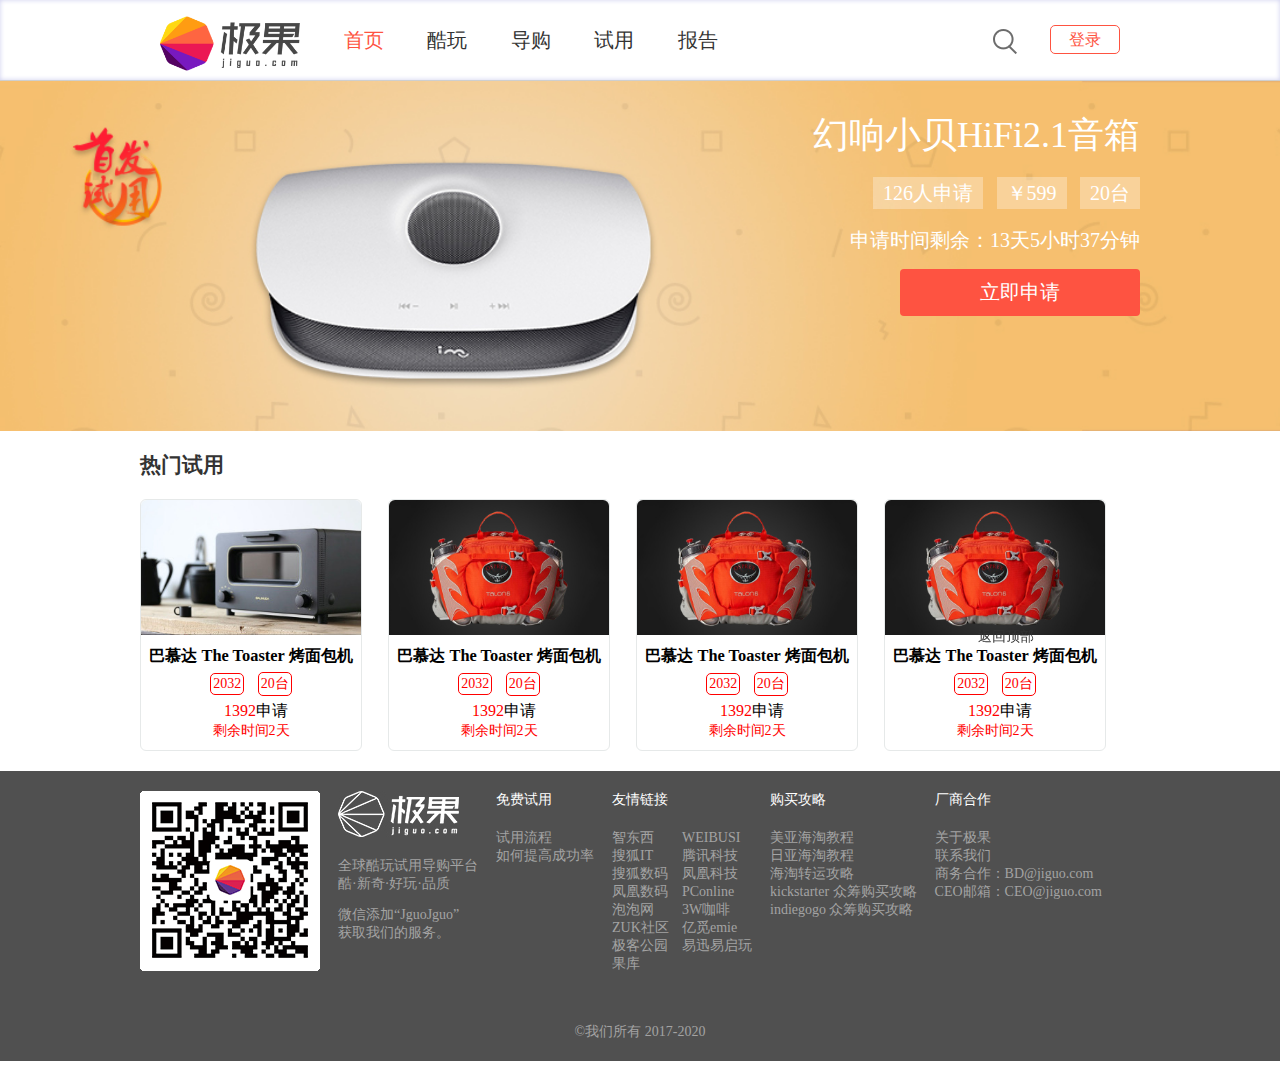
<file: index.html>
<!DOCTYPE html>
<html>

	<head>
		<meta charset="utf-8" />
		<title>极果-首页</title>
		<link rel="stylesheet" type="text/css" href="css/public.css" />
		<link rel="stylesheet" type="text/css" href="css/index.css" />
	</head>

	<body>
		<!--header-->
		<header>
			<div class="h_con">
				<div class="h_body">
					<!--ul>;i{$}*6       -->
					<ul>
						<li><img src="img/logonew.png" /></li>
						<li>
							<a href="#" class="active">首页</a>
						</li>
						<li>
							<a href="#">酷玩</a>
						</li>
						<li>
							<a href="#">导购</a>
						</li>
						<li>
							<a href="#">试用</a>
						</li>
						<li>
							<a href="#">报告</a>
						</li>
						<li class="link">
							<a href=""></a>
							<a href="#">登录</a>
						</li>
					</ul>
				</div>
			</div>
		</header>
		<!--header-->
		<!-- body-->
		<section>
			<div class="banner_con">
				<div class="banner_body">
					<h2>幻响小贝HiFi2.1音箱</h2>
					<div>
					<span>126人申请</span>
					<span>￥599</span>
					<span>20台</span>
					</div>
					<p class="time">申请时间剩余：13天5小时37分钟</p>
					<div class="btn">
					<a href="">立即申请</a>
					</div>
				</div>				
			</div>
		</section>
		<section>
			<div class="hot_con">
				<div class="hot_body clearfix">
					<h2>热门试用</h2>
					<ul>
						<li>
							<img src="img/hot1.jpg" width="220" height="135"/>
							<div class="info">
								<h3>巴慕达 The Toaster 烤面包机</h3>
								<div class="tabsred">
									<span>2032</span>
									<span>20台</span>
								</div>
								<p class="sq"><span>1392</span>申请</p>
								<p class="currentred">剩余时间2天</p>
							</div>
						</li>
						<li>
							<img src="img/hot2.jpg" width="220" height="135"/>
							<div class="info">
								<h3>巴慕达 The Toaster 烤面包机</h3>
								<div class="tabsred">
									<span>2032</span>
									<span>20台</span>
								</div>
								<p class="sq"><span>1392</span>申请</p>
								<p class="currentred">剩余时间2天</p>
							</div>
							
							
						</li>
						<li>
							<img src="img/hot2.jpg" width="220" height="135"/>
							<div class="info">
								<h3>巴慕达 The Toaster 烤面包机</h3>
								<div class="tabsred">
									<span>2032</span>
									<span>20台</span>
								</div>
								<p class="sq"><span>1392</span>申请</p>
								<p class="currentred">剩余时间2天</p>
							</div>
						</li>
						<li>
							<img src="img/hot2.jpg" width="220" height="135"/>
							<div class="info">
								<h3>巴慕达 The Toaster 烤面包机</h3>
								<div class="tabsred">
									<span>2032</span>
									<span>20台</span>
								</div>
								<p class="sq"><span>1392</span>申请</p>
								<p class="currentred">剩余时间2天</p>
							</div>
						</li>
					</ul>
				</div>
			</div>
		</section>
		<!-- end body -->

		<!-- footer  -->
		<footer>
			<div class="f_con">
				<div class="f_body clearfix">
					<div class="qrcode">
						<img src="img/code.png" />
					</div>
					<!--(ul>li{$})*5-->
					<ul>
						<li><img src="img/logoImg.jpg"/></li>
						<li>全球酷玩试用导购平台<br>酷·新奇·好玩·品质</li>
						<li>微信添加“JguoJguo” <br>获取我们的服务。</li>
					</ul>
					<ul>
						<li>免费试用</li>
						<li><a href="#">试用流程</a></li>
						<li><a href="#">如何提高成功率</a></li>
					</ul>
					<ul>
						<li>友情链接</li>
						<li><a href="#">智东西</a><a href="#">WEIBUSI</a></li>
						<li><a href="#">搜狐IT</a><a href="#">腾讯科技</a></li>
						<li><a href="#">搜狐数码</a><a href="#">凤凰科技</a></li>
						<li><a href="#">凤凰数码</a><a href="#">PConline</a></li>
						<li><a href="#">泡泡网</a><a href="#">3W咖啡</a></li>
						<li><a href="#">ZUK社区</a><a href="#">亿觅emie</a></li>
						<li><a href="#">极客公园</a><a href="#">易迅易启玩</a></li>
						<li><a href="#">果库</a></li>
					</ul>
					<ul>
						<li>购买攻略</li>
						<li><a href="#">美亚海淘教程</a></li>
						<li><a href="#">日亚海淘教程</a></li>
						<li><a href="#">海淘转运攻略</a></li>
						<li><a href="#">kickstarter 众筹购买攻略</a></li>
						<li><a href="#">indiegogo 众筹购买攻略</a></li>
					</ul>
					<ul>
						<li>厂商合作</li>
						<li><a href="about.html">关于极果</a></li>
						<li><a href="about.html#connect">联系我们</a></li>
						<li><a href="mailto:BD@jiguo.com">商务合作：BD@jiguo.com</a></li>
						<li><a href="mailto:CEO@jiguo.com">CEO邮箱：CEO@jiguo.com</a></li>
					</ul>
					<div class="c_right">
						&copy;我们所有 2017-2020
					</div>
				</div>
			</div>

		</footer>
		<a href="javascript:void(0);" class="backTop" id="back" style="position: fixed; left: 978px; top: 628px; display: block;">返回顶部</a>
		<!--end footer -->
	</body>

</html>
</file>
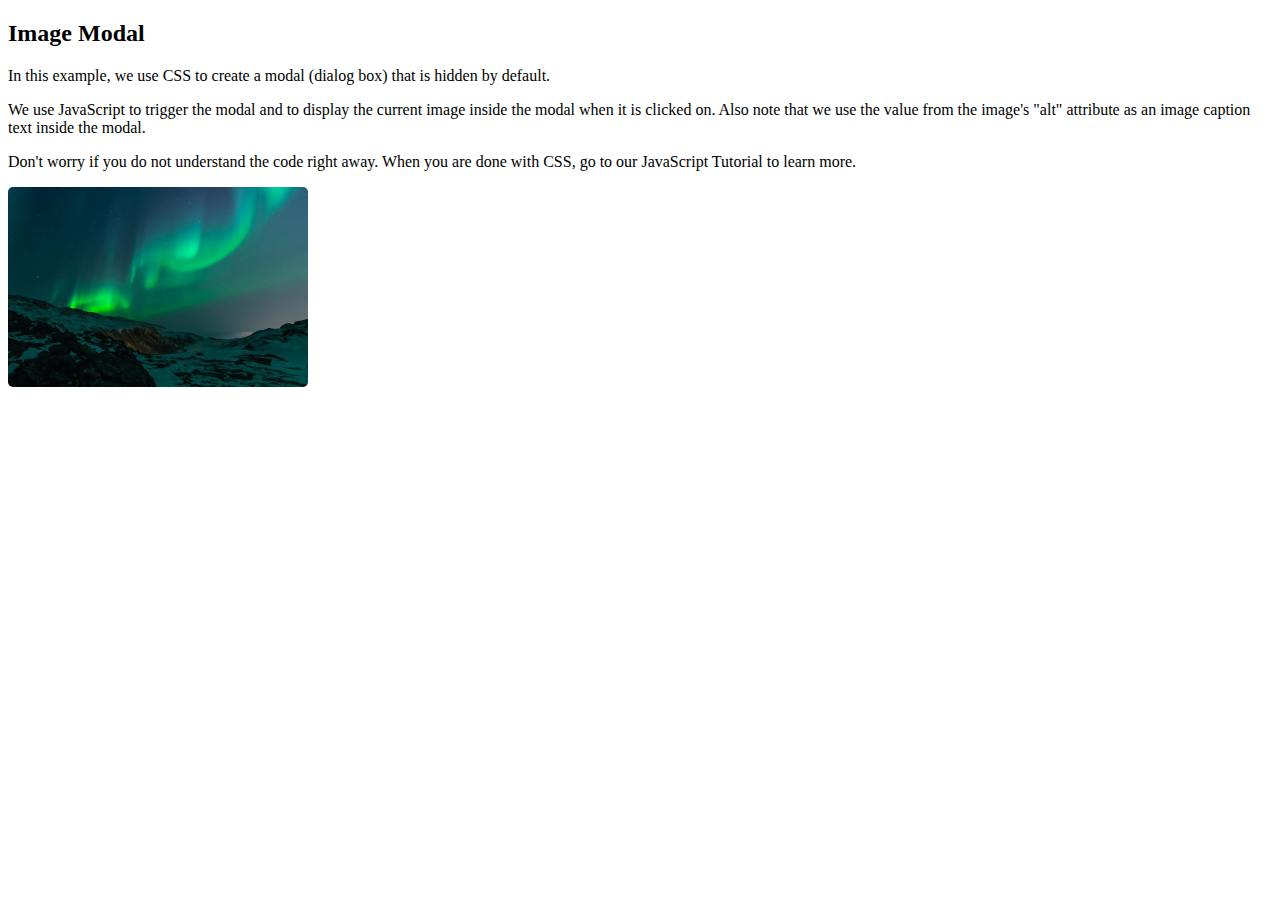
<file: imgeffect.html>
<!DOCTYPE html>
<html>
<head>
<style>
#myImg {
    border-radius: 5px;
    cursor: pointer;
    transition: 0.3s;
}
    
   
#myImg:hover {opacity: 0.7;}

/* The Modal (background) */
.modal {
    display: none; /* Hidden by default */
    position: fixed; /* Stay in place */
    z-index: 1; /* Sit on top */
    padding-top: 100px; /* Location of the box */
    left: 0;
    top: 0;
    width: 100%; /* Full width */
    height: 100%; /* Full height */
    overflow: auto; /* Enable scroll if needed */
    background-color: rgb(0,0,0); /* Fallback color */
    background-color: rgba(0,0,0,0.9); /* Black w/ opacity */
}

/* Modal Content (image) */
.modal-content {
    margin: auto;
    display: block;
    width: 80%;
    max-width: 700px;
}

/* Caption of Modal Image */
#caption {
    margin: auto;
    display: block;
    width: 80%;
    max-width: 700px;
    text-align: center;
    color: #ccc;
    padding: 10px 0;
    height: 150px;
}

/* Add Animation */
.modal-content, #caption {    
    -webkit-animation-name: zoom;
    -webkit-animation-duration: 0.6s;
    animation-name: zoom;
    animation-duration: 0.6s;
}

@-webkit-keyframes zoom {
    from {-webkit-transform: scale(0)} 
    to {-webkit-transform: scale(1)}
}

@keyframes zoom {
    from {transform: scale(0.1)} 
    to {transform: scale(1)}
}

/* The Close Button */
.close {
    position: absolute;
    top: 15px;
    right: 35px;
    color: #f1f1f1;
    font-size: 40px;
    font-weight: bold;
    transition: 0.3s;
}

.close:hover,
.close:focus {
    color: #bbb;
    text-decoration: none;
    cursor: pointer;
}

/* 100% Image Width on Smaller Screens */
@media only screen and (max-width: 700px){
    .modal-content {
        width: 100%;
    }
}
</style>
</head>
<body>

<h2>Image Modal</h2>
<p>In this example, we use CSS to create a modal (dialog box) that is hidden by default.</p>
<p>We use JavaScript to trigger the modal and to display the current image inside the modal when it is clicked on. Also note that we use the value from the image's "alt" attribute as an image caption text inside the modal.</p>
<p>Don't worry if you do not understand the code right away. When you are done with CSS, go to our JavaScript Tutorial to learn more.</p>

<img id="myImg" src="img_lights.jpg" alt="Northern Lights, Norway" width="300" height="200">

<!-- The Modal -->
<div id="myModal" class="modal">
  <span class="close">x</span>
  <img class="modal-content" id="img01">
  <div id="caption"></div>
</div>

<script>
// Get the modal
var modal = document.getElementById('myModal');

// Get the image and insert it inside the modal - use its "alt" text as a caption
var img = document.getElementById('myImg');
var modalImg = document.getElementById("img01");
var captionText = document.getElementById("caption");
img.onclick = function(){
    modal.style.display = "block";
    modalImg.src = this.src;
    captionText.innerHTML = this.alt;
}

// Get the <span> element that closes the modal
var span = document.getElementsByClassName("close")[0];

// When the user clicks on <span> (x), close the modal
span.onclick = function() { 
    modal.style.display = "none";
}
</script>

</body>
</html>
</file>
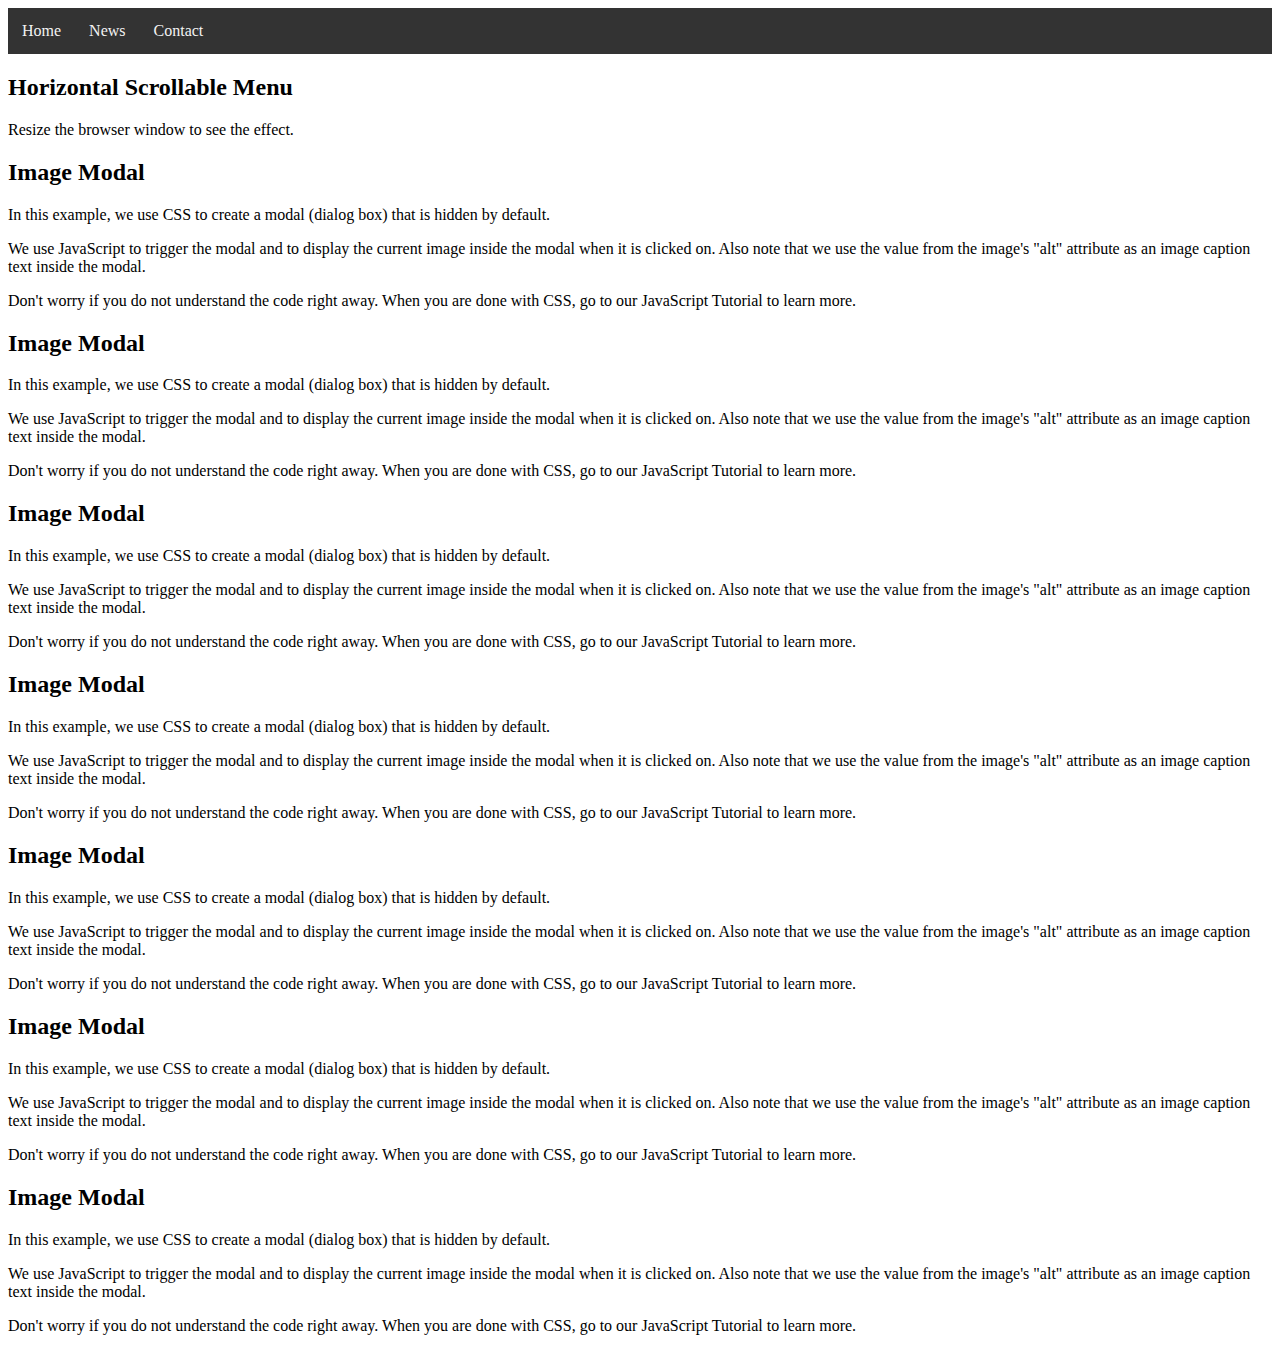
<file: menu.html>
<!DOCTYPE html>
<html>
<head>
<style>
div.scrollmenu {
    background-color: #333;
    overflow: auto;
    white-space: nowrap;
}

div.scrollmenu a {
    display: inline-block;
    color: white;
    text-align: center;
    padding: 14px;
    text-decoration: none;
}

div.scrollmenu a:hover {
    background-color: #777;
}
#navbar {
  overflow: hidden;
  background-color: #333;
}

/* Navbar links */
#navbar a {
  float: left;
  display: block;
  color: #f2f2f2;
  text-align: center;
  padding: 14px;
  text-decoration: none;
}

/* Page content */
.content {
  padding: 16px;
}

/* The sticky class is added to the navbar with JS when it reaches its scroll position */
.sticky {
  position: fixed;
  top: 0;
  width: 100%
}

/* Add some top padding to the page content to prevent sudden quick movement (as the navigation bar gets a new position at the top of the page (position:fixed and top:0) */
.sticky + .content {
  padding-top: 60px;
}
</style>
</head>
<body>

<div id="navbar">
  <a href="#home">Home</a>
  <a href="#news">News</a>
  <a href="#contact">Contact</a>
</div>

<h2>Horizontal Scrollable Menu</h2>
<p>Resize the browser window to see the effect.</p>
<h2>Image Modal</h2>
<p>In this example, we use CSS to create a modal (dialog box) that is hidden by default.</p>
<p>We use JavaScript to trigger the modal and to display the current image inside the modal when it is clicked on. Also note that we use the value from the image's "alt" attribute as an image caption text inside the modal.</p>
<p>Don't worry if you do not understand the code right away. When you are done with CSS, go to our JavaScript Tutorial to learn more.</p>
<h2>Image Modal</h2>
<p>In this example, we use CSS to create a modal (dialog box) that is hidden by default.</p>
<p>We use JavaScript to trigger the modal and to display the current image inside the modal when it is clicked on. Also note that we use the value from the image's "alt" attribute as an image caption text inside the modal.</p>
<p>Don't worry if you do not understand the code right away. When you are done with CSS, go to our JavaScript Tutorial to learn more.</p>
<h2>Image Modal</h2>
<p>In this example, we use CSS to create a modal (dialog box) that is hidden by default.</p>
<p>We use JavaScript to trigger the modal and to display the current image inside the modal when it is clicked on. Also note that we use the value from the image's "alt" attribute as an image caption text inside the modal.</p>
<p>Don't worry if you do not understand the code right away. When you are done with CSS, go to our JavaScript Tutorial to learn more.</p>
<h2>Image Modal</h2>
<p>In this example, we use CSS to create a modal (dialog box) that is hidden by default.</p>
<p>We use JavaScript to trigger the modal and to display the current image inside the modal when it is clicked on. Also note that we use the value from the image's "alt" attribute as an image caption text inside the modal.</p>
<p>Don't worry if you do not understand the code right away. When you are done with CSS, go to our JavaScript Tutorial to learn more.</p>
<h2>Image Modal</h2>
<p>In this example, we use CSS to create a modal (dialog box) that is hidden by default.</p>
<p>We use JavaScript to trigger the modal and to display the current image inside the modal when it is clicked on. Also note that we use the value from the image's "alt" attribute as an image caption text inside the modal.</p>
<p>Don't worry if you do not understand the code right away. When you are done with CSS, go to our JavaScript Tutorial to learn more.</p>
<h2>Image Modal</h2>
<p>In this example, we use CSS to create a modal (dialog box) that is hidden by default.</p>
<p>We use JavaScript to trigger the modal and to display the current image inside the modal when it is clicked on. Also note that we use the value from the image's "alt" attribute as an image caption text inside the modal.</p>
<p>Don't worry if you do not understand the code right away. When you are done with CSS, go to our JavaScript Tutorial to learn more.</p>
<h2>Image Modal</h2>
<p>In this example, we use CSS to create a modal (dialog box) that is hidden by default.</p>
<p>We use JavaScript to trigger the modal and to display the current image inside the modal when it is clicked on. Also note that we use the value from the image's "alt" attribute as an image caption text inside the modal.</p>
<p>Don't worry if you do not understand the code right away. When you are done with CSS, go to our JavaScript Tutorial to learn more.</p>

</body>
</html>
</file>
<file: css/public.css>
*{
margin:0px;
padding: 0px;
}

body
{
	font-size: 14px;
	font-family: "微软雅黑";
}
ul,ul li{
	list-style-type: none;
}

a{
	text-decoration:none;
	color: #333;
}
input,textarea{
	outline: none;
}
img
{
	border:none;
	vertical-align:middle;
}
/*清除浮动*/
.clearfix:after{
	content: ".";
	display: block;
	height: 0px;
	clear: both;
	visibility: hidden;	
}
.clearfix{
	*+height: 1%;
	
}
</file>
<file: css/index.css>
/*头部*/
.h_con{
	background-color:#fff;
	width: 100%;
	height: 80px;
	border-bottom: 1px solid #cecfcf;
	box-shadow:  0 0 5px #cecfef inset;
}
.h_con .h_body{
	
	width: 1000px;
	height: 80px;
/*	background-color: red;*/
	margin: 0px auto;
}
.h_con .h_body ul li{
/*	float: left;*/
	display: inline-block;
	height: 80px;
	line-height: 80px;
	padding: 0px 20px;
}
.h_con .h_body ul li img{
	width: 140px;
}
.h_con .h_body ul li a{
	text-decoration: none;
	font-size: 20px;	
}
.h_con .h_body ul li a:hover,.h_con .h_body ul li a.active{
	color: #fe5341;
}
.h_con .h_body ul{
	position: relative;
}
.h_con .h_body ul li.link{
	position: absolute;
	right: 0px;
}
.h_con .h_body ul li.link a:last-child{
	border: 1px solid #FE5341;
	font-size: 16px;
	color: #FE5341;
	padding: 5px 18px;
	border-radius: 5px;
}

.h_con .h_body ul li.link a:last-child:hover{
	color: white;
	background-color: #FE5341;
}
.h_con .h_body ul li.link a:first-child{
	width: 24px;
	height: 26px;
	display: inline-block;
	/*border: 1px solid red;*/	
	vertical-align: middle;
	margin-right: 30px;
	background: url(../img/icon/search.png) no-repeat;
	transition: transform 0.5s; /*过度*/
}
.h_con .h_body ul li.link a:first-child:hover{
	transform: scale(1.2);
	-ms-transform: scale(1.2);
	-moz-transform: scale(1.2);
}
/*头部end*/
/*主体*/
.banner_con{
	width: 100%;
	height: 350px;
	background:url(../img/icon/original.jpg) no-repeat;
	background-position: center;
	background-size: cover;
}
.banner_con .banner_body{
	width: 1000px;
	margin: 0 auto;
	text-align: right;
/*	border:  1px solid red;*/
}
.banner_con .banner_body h2{
	font-size: 36px;
	font-weight: normal;
	color:#FFFFFF;	
	padding:30px 0 20px;
}
.banner_con .banner_body div:nth-child(2) span{
	font-size: 20px;
	color:#FFFFFF;	
	background:rgba(255,255,255,.3);
	padding: 5px 10px;
	margin-left: 10px;
	
}
.banner_con .banner_body p:nth-child(3) {
	font-size: 20px;
	color:#FFFFFF;
	margin-top: 20px;
}
.banner_con .banner_body .btn a{
	display: inline-block;
	color:#FFFFFF;
	width: 200px;
	font-size: 20px;
	background: #FE5341;
	text-align: center;
	border-radius: 4px;
	margin: 15px 0;
	padding: 10px 20px;
}
.hot_con{
	width: 100%;
	margin-bottom: 20px;
}
.hot_con .hot_body{
	width: 1000px;
	margin: 0 auto;
}
.hot_con .hot_body h2{
	color: #333;
	margin: 20px 0;
}
.hot_con .hot_body ul li {
float: left;
}
.hot_con .hot_body ul li img{
	width: 220px;
	height: 135px;
	border-radius: 6px 6px 0px 0px;
}
.hot_con .hot_body .info{
	padding: 10px 0px;
	width: 220px;
	text-align: center;
}
.hot_con .hot_body .info .tabsred span{
	border: 1px solid red;
	color: red;
	padding: 2px;
	margin: 5px;
	display: inline-block;
	border-radius: 5px;
}
.hot_con .hot_body .info .sq{
	font-size: 16px;
	padding-left: 10px;
}
.hot_con .hot_body .info .sq span{
	color: red;
}
.hot_con .hot_body .info .currentred{
	color: red;
}
.hot_con .hot_body .info:last-child{
	padding-left:0;
}
.hot_con .hot_body ul li {
	width: 220px;
	margin-right: 26px;
	float: left;
	border: 1px solid #E6E9E9;
	border-radius: 6px;
}
.hot_con .hot_body ul li:nth-child(4){
	margin-right: 0;
}
/*主体end*/
/*底部*/
.f_con{
	width: 100%;
	background-color: #505050;
	color: #a3a3a3;
}
.f_con .f_body{
	width: 1000px;
	margin: 0 auto;
}
.f_con .f_body .qrcode img{
	width: 180px;
	
}
.f_con .f_body .qrcode,
.f_con .f_body ul{
	float: left;
	padding-top: 20px;
}

.f_con .f_body ul li a{
	color: #A3A3A3;
}
.f_con .f_body ul{
	font-size: 14px;
	margin-left:18px;
}
.f_con .f_body ul li:first-child{
	color: #FFF;
	margin-bottom: 20px;
}
.f_con .f_body ul:nth-child(2) li:last-child{
	margin-top:13px;
	}
.f_con .f_body ul:nth-child(4) li a{
	display: inline-block;
	width: 70px;
}
.f_con .f_body .c_right{
	clear: both;
	text-align: center;
	padding: 50px 0 20px;
}
.f_con .f_body .backTop{
	background: url(../img/icon/back.png) no-repeat #e8e8e8 center center;
}
.backTop:hover{background-color:#c6c6c6;}
/*底部end*/
</file>
